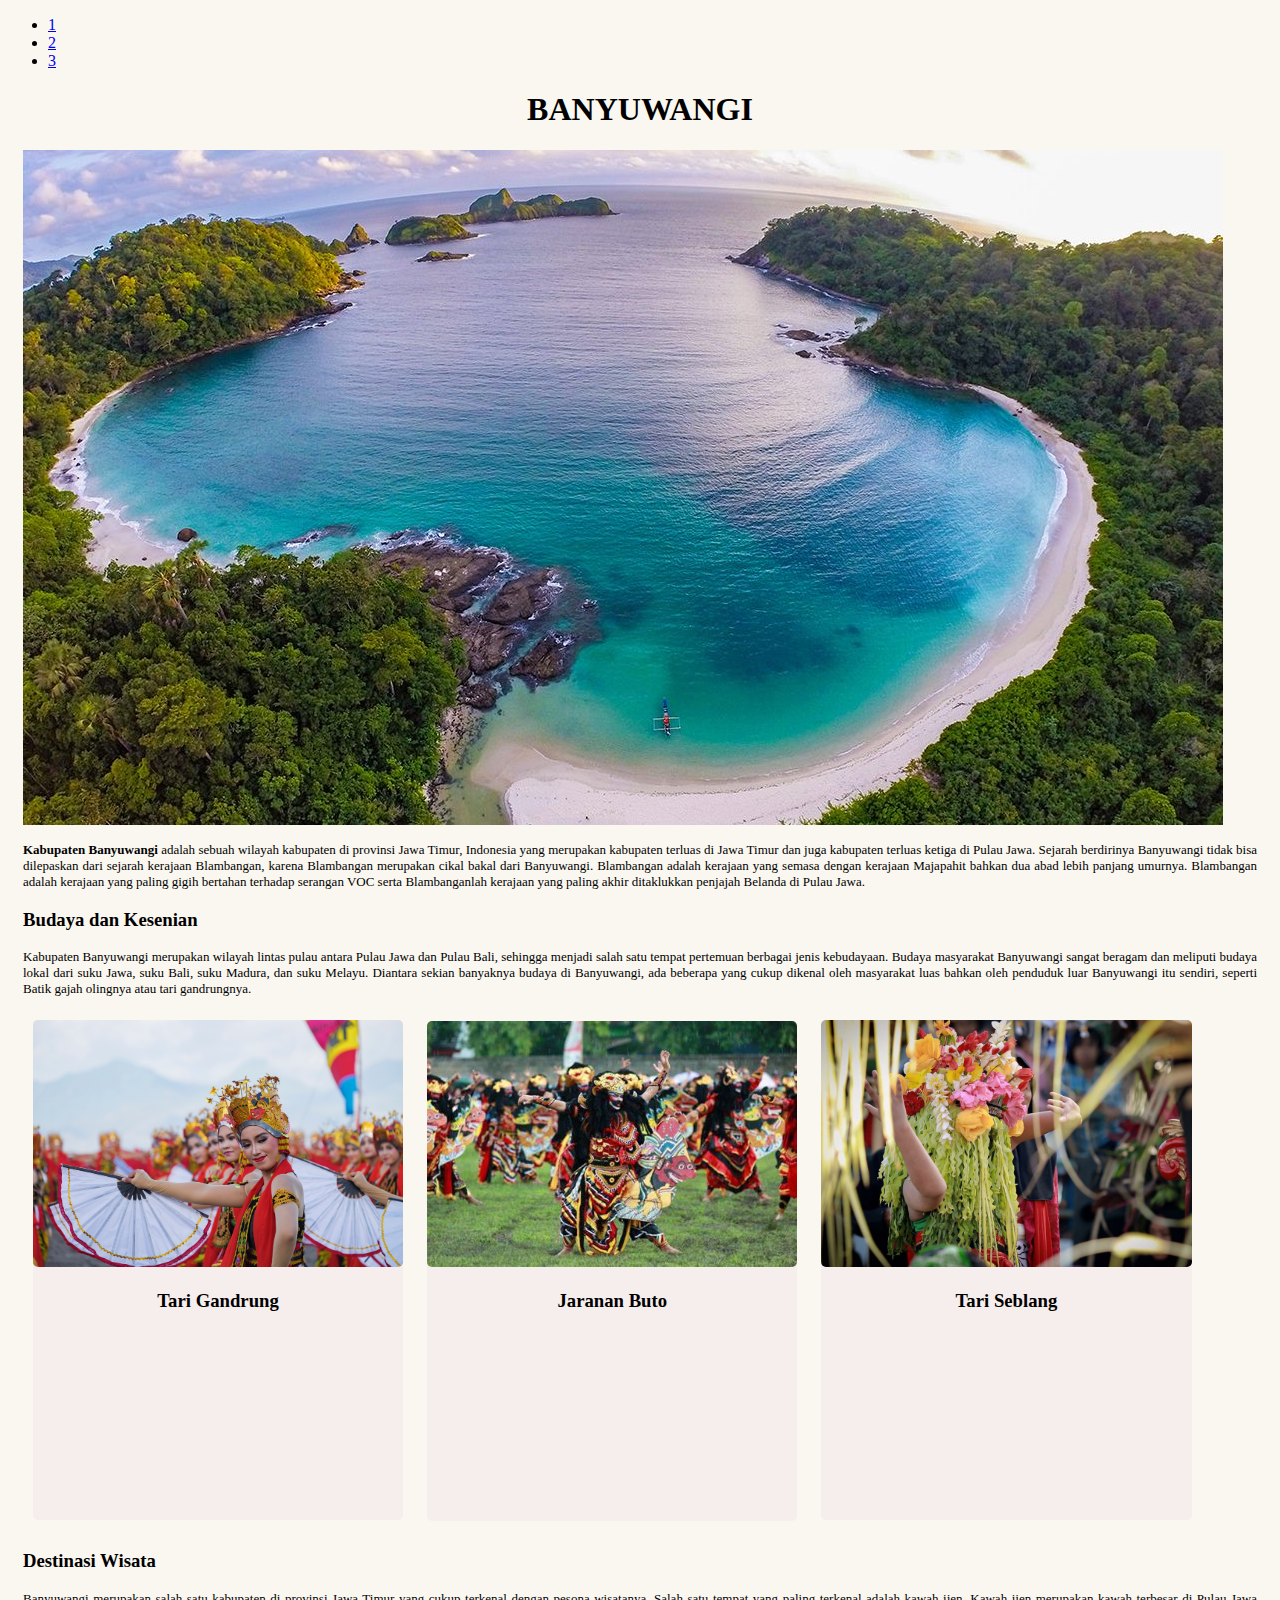
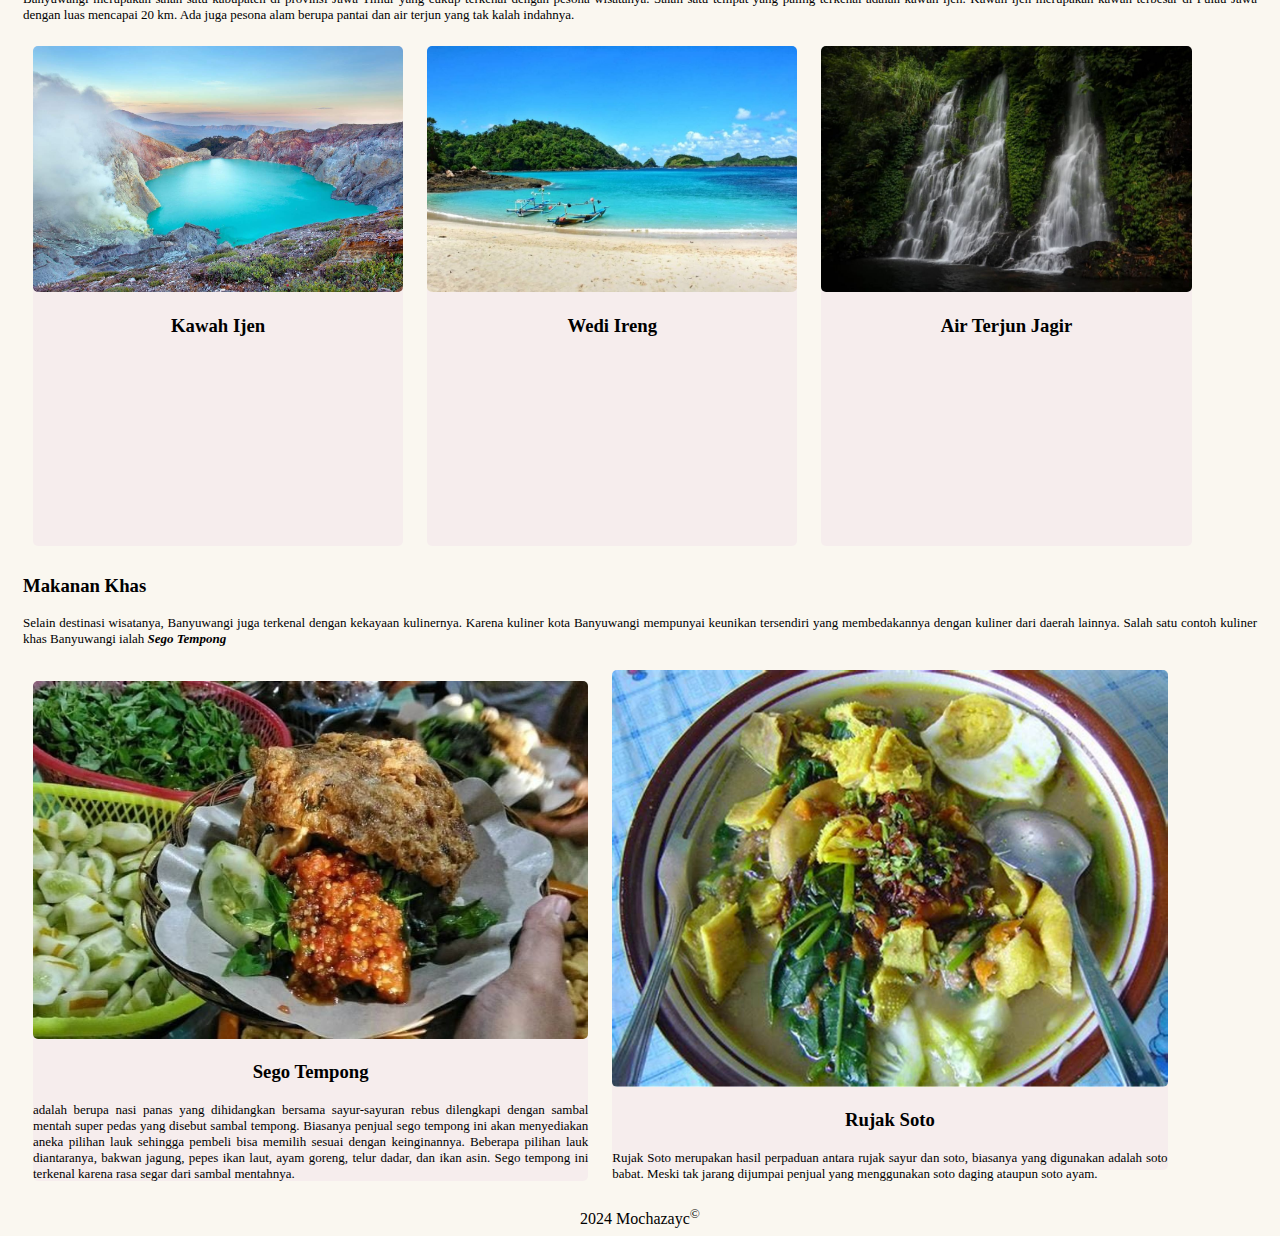
<file: index.html>
<!DOCTYPE html>
<html lang="en">
<head>
    <meta charset="UTF-8">
    <meta http-equiv="X-UA-Compatible" content="IE=edge">
    <meta name="viewport" content="width=device-width, initial-scale=1.0">
    <title>Banyuwangi</title>
    <link rel="stylesheet" href="css/app.css">
</head>
<body>
    
    <nav>
        <ul>
            <li><a href="#">1</a></li>
            <li><a href="#">2</a></li>
            <li><a href="#">3</a></li>
        </ul>
    </nav>

    <main>

    <section>
        <h1 id="dashboard">BANYUWANGI</h1>
        <img src="asset/banyuwangi.jpg" alt="Banyuwangi">
        <p>
            <b>Kabupaten Banyuwangi</b> adalah sebuah wilayah kabupaten di provinsi Jawa Timur, Indonesia yang merupakan kabupaten terluas di Jawa Timur dan juga kabupaten terluas ketiga di Pulau Jawa.
            Sejarah berdirinya Banyuwangi tidak bisa dilepaskan dari sejarah kerajaan Blambangan, karena Blambangan merupakan cikal bakal dari Banyuwangi.
            Blambangan adalah kerajaan yang semasa dengan kerajaan Majapahit bahkan dua abad lebih panjang umurnya. Blambangan adalah kerajaan yang paling gigih bertahan terhadap serangan VOC serta Blambanganlah kerajaan yang paling akhir ditaklukkan penjajah Belanda di Pulau Jawa.
        </p>
    </section>
        
    <section>
        <h3>Budaya dan Kesenian</h3>
        <p>
            Kabupaten Banyuwangi merupakan wilayah lintas pulau antara Pulau Jawa dan Pulau Bali, sehingga menjadi salah satu tempat pertemuan berbagai jenis kebudayaan.
            Budaya masyarakat Banyuwangi sangat beragam dan meliputi budaya lokal dari suku Jawa, suku Bali, suku Madura, dan suku Melayu. Diantara sekian banyaknya budaya di Banyuwangi,
            ada beberapa yang cukup dikenal oleh masyarakat luas bahkan oleh penduduk luar Banyuwangi itu sendiri, seperti Batik gajah olingnya atau tari gandrungnya.
        </p>

        <div class="budaya">
            <img src="asset/gandrung.jpg" alt="Gandrung">
            <h3>Tari Gandrung</h3>
            <p></p>
        </div>

        <div class="budaya">
            <img src="asset/jaranan.jpg" alt="Jaranan">
            <h3>Jaranan Buto</h3>
            <p></p>
        </div>

        <div class="budaya">
            <img src="asset/seblang.jpg" alt="Seblang">
            <h3>Tari Seblang</h3>
            <p></p>
        </div>
    </section>
        
        <section>
            <h3>Destinasi Wisata</h3>
        
        <p>
            Banyuwangi merupakan salah satu kabupaten di provinsi Jawa Timur yang cukup terkenal dengan pesona wisatanya.
            Salah satu tempat yang paling terkenal adalah kawah ijen. Kawah ijen merupakan kawah terbesar di Pulau Jawa dengan luas mencapai 20 km.
            Ada juga pesona alam berupa pantai dan air terjun yang tak kalah indahnya.
        </p>

        <div class="wisata">
            <img src="asset/ijen.jpg" alt="Kawah Ijen">
            <h3>Kawah Ijen</h3>
            <p></p>
        </div>

        <div class="wisata">
            <img src="asset/wediireng.jpg" alt="Wedi Ireng">
            <h3>Wedi Ireng</h3>
            <p></p>
        </div>

        <div class="wisata">
            <img src="asset/jagir.jpg" alt="Air Terjun Jagir">
            <h3>Air Terjun Jagir</h3>
            <p></p>
        </div>
    </section>
        
    <section>
            <h3>Makanan Khas</h3>

        <p>
            Selain destinasi wisatanya, Banyuwangi juga terkenal dengan kekayaan kulinernya. Karena kuliner kota Banyuwangi mempunyai keunikan tersendiri yang membedakannya dengan kuliner dari daerah lainnya.
            Salah satu contoh kuliner khas Banyuwangi ialah <b><i>Sego Tempong</i></b><br>
        </p>

        <div class="kuliner">
            <img src="asset/segotempong.jpg" alt="Sego Tempong">
            <h3>Sego Tempong</h3>
            <p>
            adalah berupa nasi panas yang dihidangkan bersama sayur-sayuran rebus dilengkapi dengan sambal mentah super pedas yang disebut sambal tempong.
            Biasanya penjual sego tempong ini akan menyediakan aneka pilihan lauk sehingga pembeli bisa memilih sesuai dengan keinginannya.
            Beberapa pilihan lauk diantaranya, bakwan jagung, pepes ikan laut, ayam goreng, telur dadar, dan ikan asin.
            Sego tempong ini terkenal karena rasa segar dari sambal mentahnya.
            </p>
        </div>

        <div class="kuliner">
            <img src="asset/rujaksoto.jpg" alt="Rujak Soto">
            <h3>Rujak Soto</h3>
            <p>Rujak Soto merupakan hasil perpaduan antara rujak sayur dan soto, biasanya yang digunakan adalah soto babat. Meski tak jarang dijumpai penjual yang menggunakan soto daging ataupun soto ayam.</p>
        </div>
    </section>
        
    </main>
    <footer><center>2024 Mochazayc<sup>&copy;</sup></center></footer>
    
</body>
</html>
</file>
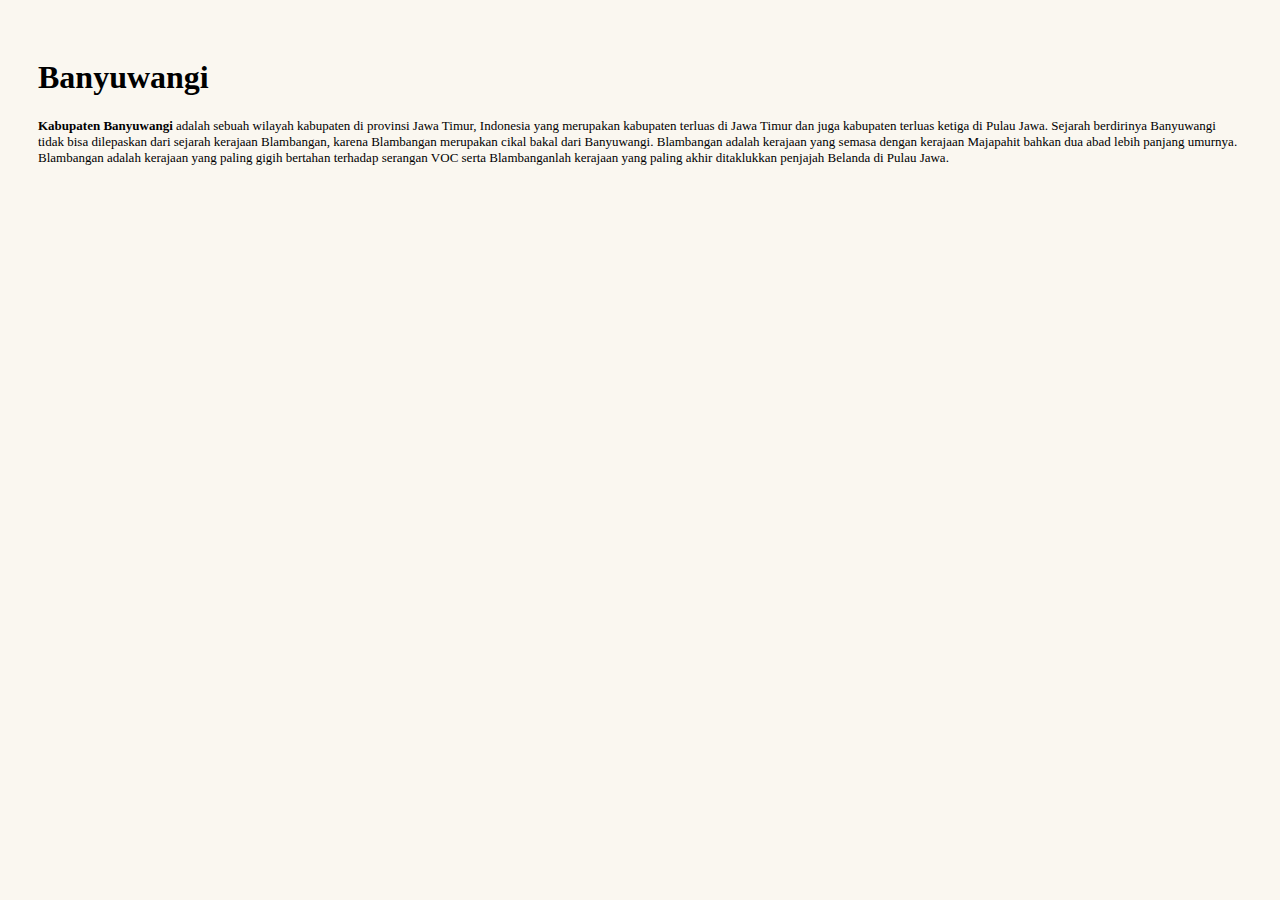
<file: dashboard.html>
<!DOCTYPE html>
<html lang="en">
<head>
    <meta charset="UTF-8">
    <meta http-equiv="X-UA-Compatible" content="IE=edge">
    <meta name="viewport" content="width=device-width, initial-scale=1.0">
    <title>Dashboard</title>
    <link rel="stylesheet" href="css/app.css">
</head>
<body>
    <article class="carousel">
        <h1>Banyuwangi</h1>
        <p>
            <b>Kabupaten Banyuwangi</b> adalah sebuah wilayah kabupaten di provinsi Jawa Timur, Indonesia yang merupakan kabupaten terluas di Jawa Timur dan juga kabupaten terluas ketiga di Pulau Jawa.
            Sejarah berdirinya Banyuwangi tidak bisa dilepaskan dari sejarah kerajaan Blambangan, karena Blambangan merupakan cikal bakal dari Banyuwangi.
            Blambangan adalah kerajaan yang semasa dengan kerajaan Majapahit bahkan dua abad lebih panjang umurnya. Blambangan adalah kerajaan yang paling gigih bertahan terhadap serangan VOC serta Blambanganlah kerajaan yang paling akhir ditaklukkan penjajah Belanda di Pulau Jawa.
        </p>
    </article>
</body>
</html>
</file>
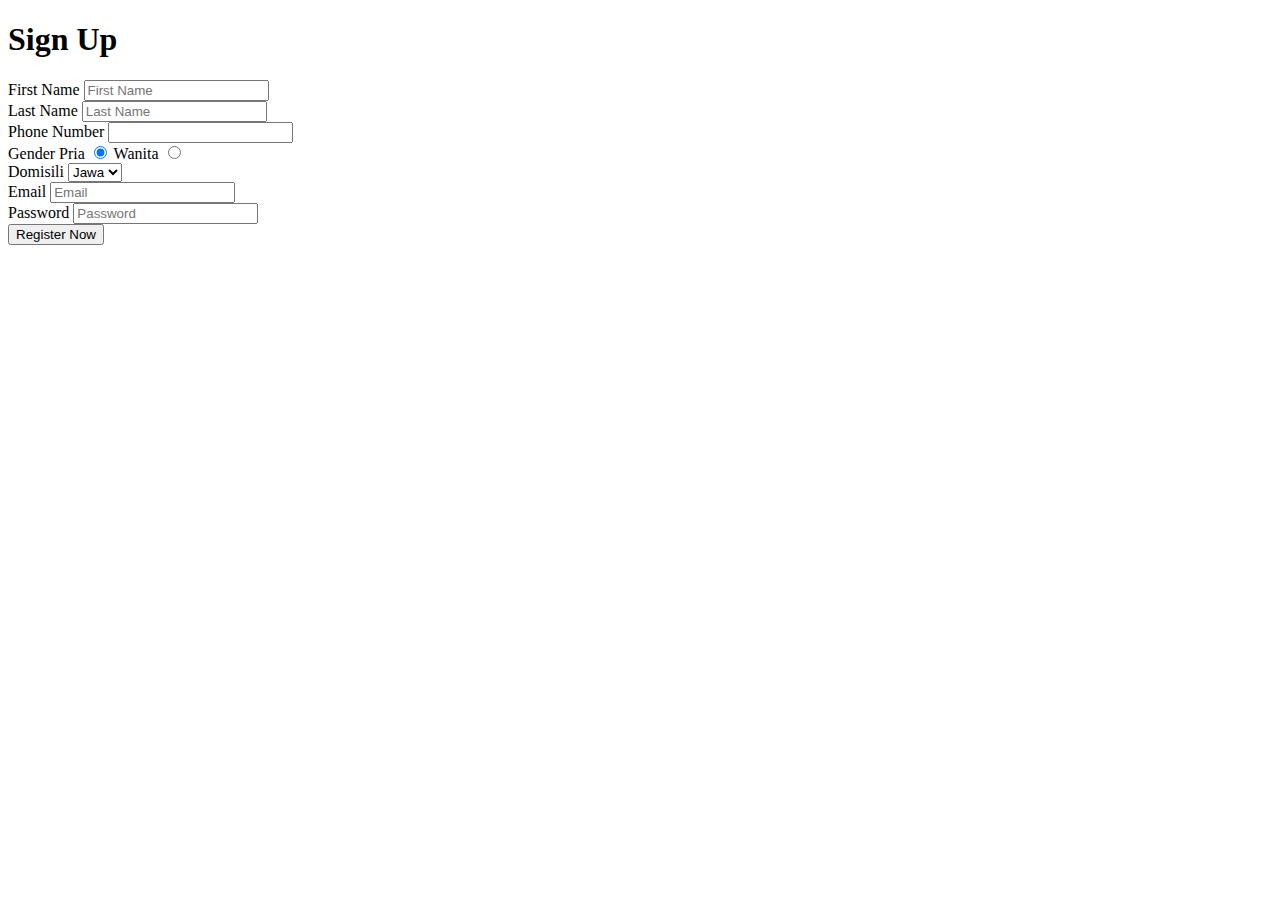
<file: form.html>
<!DOCTYPE html>
<html lang="en">
<head>
    <meta charset="UTF-8">
    <meta http-equiv="X-UA-Compatible" content="IE=edge">
    <meta name="viewport" content="width=device-width, initial-scale=1.0">
    <title>Form</title>
</head>
<body>
    <h1>Sign Up</h1>
    <form action="/daftar" method="get">
        <div>
            <label for="fn">First Name</label>
            <input type="text" placeholder="First Name" id="fn" name="fn">
        </div>

        <div>
            <label for="ln">Last Name</label>
            <input type="text" placeholder="Last Name" id="ln" name="ln">
        </div>
                
        <div>       
            <label for="phone">Phone Number</label>
            <input type="number" id="phone" name="phone">
        </div>

        <div>
                <label for="">Gender</label>
                <label for="">Pria</label>
                <input type="radio" name="gender" value="pria" checked>
                <label for="">Wanita</label>
                <input type="radio" name="gender" value ="wanita">
        </div>

        <div>
            <label for="domisili">Domisili</label>
            <select name="domisili" id="domisili">
                <option value="jawa">Jawa</option>
                <option value="bali">Bali</option>
            </select>
        </div>
        
        <div>

            <label for="email">Email</label>
            <input type="text" placeholder="Email" id="email" name="email">
        </div>

        <div>
            <label for="pass">Password</label>
            <input type="password" placeholder="Password" id="pass" name="pass">
        </div>

        <button type="submit">Register Now</button>
    </form>
</body>
</html>
</file>
<file: css/app.css>
body{
    background-color: #FAF7F0;
}

main{
    margin: 15px;
    text-align: justify;
}

section .budaya{
    background-color: #f6eded;
    border-radius: 5px;
    width: 30%;
    height: 500px;
    margin: 10px;
    display: inline-block;
}

section .budaya img{
    width: 100%;
    border-radius: 5px;
}

section .budaya img + h3{
    text-align: center;
}

section .wisata{
    background-color: #f6eded;
    border-radius: 5px;
    width: 30%;
    height: 500px;
    margin: 10px;
    display: inline-block;
    justify-content: center;
}

section .wisata img{
    width: 100%;
    border-radius: 5px;
}

section .wisata img + h3{
    text-align: center;
}

section .kuliner{
    background-color: #f6eded;
    border-radius: 5px;
    width: 45%;
    height: 500px;
    margin: 10px;
    display: inline-block;
    justify-content: center;
}

section .kuliner img{
    width: 100%;
    border-radius: 5px;
}

section .kuliner img + h3{
    text-align: center;
}
#dashboard{
    text-align: center;
    font-weight: bold;
}

p {
    font-size: small;
}

.carousel {
    padding: 30px;
}
</file>
